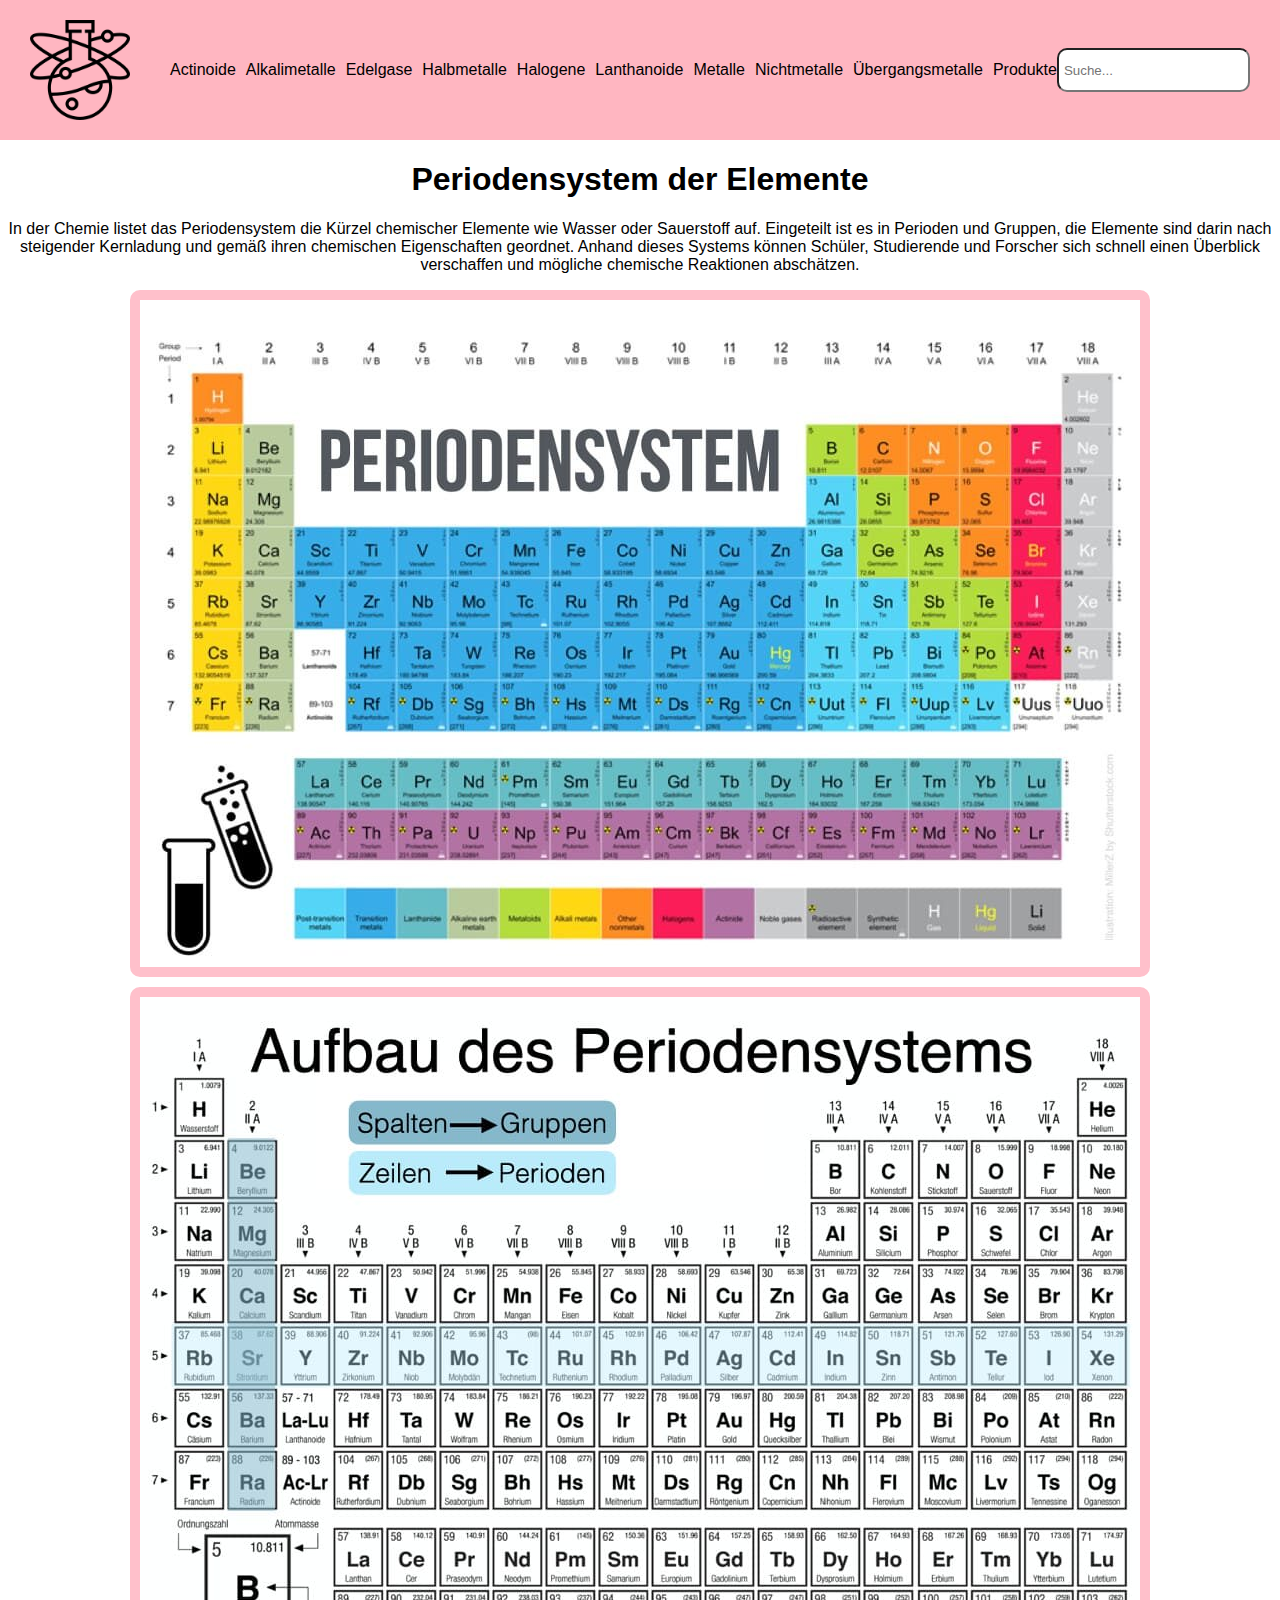
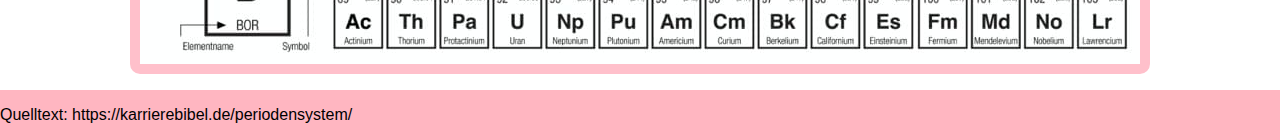
<file: index.html>
<!DOCTYPE html>
<html lang="de">

<head>
    <meta charset="UTF-8">
    <meta name="viewport" content="width=device-width, initial-scale=1.0">
    <link rel="stylesheet" href="style.css">
    <title>Periodensystem der Elemente</title>
</head>

<body>

    <header>
        <img src="./pic/logo.png" alt="Reagensglas mit Atom">
        <ul>
            <li><a href="./unterseiten/actinode.html">Actinoide</a></li>
            <li><a href="./unterseiten/alkalimetalle.html">Alkalimetalle</a></li>
            <li><a href="./unterseiten/edelgase.html">Edelgase</a></li>
            <li><a href="./unterseiten/halbmetalle.html">Halbmetalle</a></li>
            <li><a href="./unterseiten/halogene.html">Halogene</a></li>
            <li><a href="./unterseiten/lanthanoide.html">Lanthanoide</a></li>
            <li><a href="./unterseiten/metalle.html">Metalle</a></li>
            <li><a href="./unterseiten/nichtmetalle.html">Nichtmetalle</a></li>
            <li><a href="./unterseiten/übergangsmetalle.html">Übergangsmetalle</a></li>
            <li><a href="./unterseiten/produkte.html">Produkte</a></li>
        </ul>
        <input type="text" placeholder="Suche...">
    </header>

    <main>
        <h1>Periodensystem der Elemente</h1>

        <p>In der Chemie listet das Periodensystem die Kürzel chemischer Elemente wie Wasser oder Sauerstoff auf.
            Eingeteilt ist es in Perioden und Gruppen, die Elemente sind darin nach steigender Kernladung und gemäß
            ihren chemischen Eigenschaften geordnet. Anhand dieses Systems können Schüler, Studierende und Forscher sich
            schnell einen Überblick verschaffen und mögliche chemische Reaktionen abschätzen.</p>

        <figure>
            <img src="./pic/PSE.jpg" alt="Periodensystem der Elemente">

            <img src="./pic/Aufbau des PSE.jpg" alt="Aufbau des Periodensystem">
        </figure>


    </main>

    <footer>
        <p>Quelltext:
            https://karrierebibel.de/periodensystem/
        </p>
    </footer>

</body>

</html>
</file>
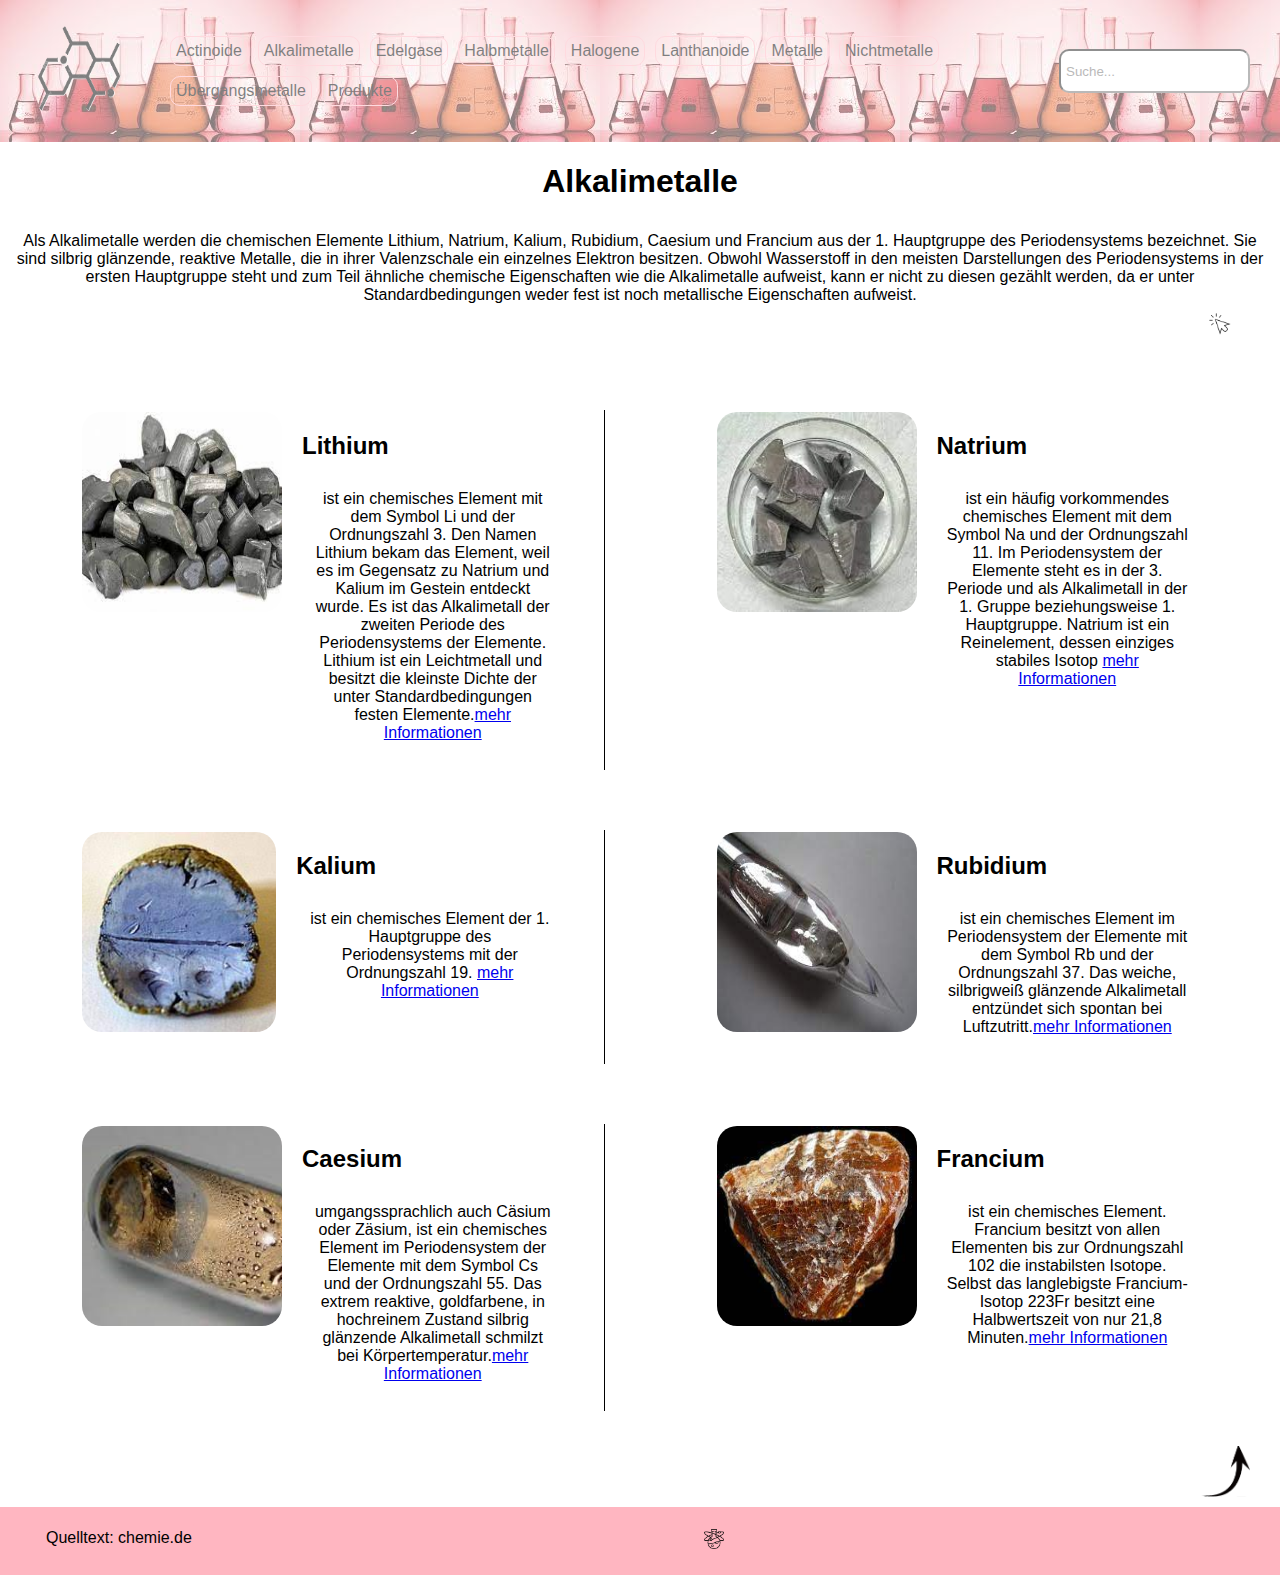
<file: unterseiten/alkalimetalle.html>
<!DOCTYPE html>
<html lang="de">

<head>
    <meta charset="UTF-8">
    <meta name="viewport" content="width=device-width, initial-scale=1.0">
    <link rel="stylesheet" href="../style.css">
    <link rel="stylesheet" href="./style1.css">
    <title>Alkalimetalle</title>
</head>

<body>
    <header>
        <a href="../index.html">
            <img src="../pic/verbindung.png" alt="start" width="50px">
        </a>
        <ul>
            <li><a href="actinode.html">Actinoide</a></li>
            <li><a href="alkalimetalle.html">Alkalimetalle</a></li>
            <li><a href="edelgase.html">Edelgase</a></li>
            <li><a href="halbmetalle.html">Halbmetalle</a></li>
            <li><a href="halogene.html">Halogene</a></li>
            <li><a href="lanthanoide.html">Lanthanoide</a></li>
            <li><a href="metalle.html">Metalle</a></li>
            <li><a href="nichtmetalle.html">Nichtmetalle</a></li>
            <li><a href="übergangsmetalle.html">Übergangsmetalle</a></li>
            <li><a href="produkte.html">Produkte</a></li>
        </ul>
        <input type="text" placeholder="Suche...">
    </header>

    <Main>
        <h1>Alkalimetalle</h1>
        <p>Als Alkalimetalle werden die chemischen Elemente Lithium, Natrium, Kalium, Rubidium, Caesium und Francium aus
            der 1. Hauptgruppe des Periodensystems bezeichnet. Sie sind silbrig glänzende, reaktive Metalle, die in
            ihrer Valenzschale ein einzelnes Elektron besitzen. Obwohl Wasserstoff in den meisten Darstellungen des
            Periodensystems in der ersten Hauptgruppe steht und zum Teil ähnliche chemische Eigenschaften wie die
            Alkalimetalle aufweist, kann er nicht zu diesen gezählt werden, da er unter Standardbedingungen weder fest
            ist noch metallische Eigenschaften aufweist.
            <a href="https://www.chemie.de/lexikon/Alkalimetalle.html" target="_blank"><img src="../pic/pfeil.png"
                    alt="Pfeil" width="40px"></a>
        </p>

        <div class="container">
            <div class="nebeneinander">
                <section class="border">
                    <img src="../pic/Lithium.jpeg" alt="Lithium">
                    <div>
                        <h2>Lithium</h2>
                        <p> ist ein chemisches Element mit dem Symbol Li und der Ordnungszahl 3. Den Namen Lithium bekam
                            das Element, weil es im Gegensatz zu Natrium und Kalium im Gestein entdeckt wurde. Es ist
                            das Alkalimetall der zweiten Periode des Periodensystems der Elemente. Lithium ist ein
                            Leichtmetall und besitzt die kleinste Dichte der unter Standardbedingungen festen
                            Elemente.<a href="https://www.chemie.de/lexikon/Lithium.html" target="_blank">mehr
                                Informationen</a>
                        </p>
                    </div>
                </section>

                <section>
                    <img src="../pic/Natrium.jpeg" alt="Natrium">
                    <div>
                        <h2>Natrium</h2>
                        <p> ist ein häufig vorkommendes chemisches Element mit dem Symbol Na und der Ordnungszahl 11. Im
                            Periodensystem der Elemente steht es in der 3. Periode und als Alkalimetall in der 1. Gruppe
                            beziehungsweise 1. Hauptgruppe. Natrium ist ein Reinelement, dessen einziges stabiles Isotop
                            <a href="https://www.chemie.de/lexikon/Natrium.html" target="_blank">mehr
                                Informationen</a>
                        </p>
                    </div>
                </section>
            </div>

            <div class="nebeneinander">
                <section class="border">
                    <img src="../pic/Kalium.jpeg" alt="Kalium">
                    <div>
                        <h2>Kalium</h2>
                        <p> ist ein chemisches Element der 1. Hauptgruppe des Periodensystems mit der Ordnungszahl 19.
                            <a href="https://www.chemie.de/lexikon/Kalium.html" target="_blank">mehr
                                Informationen</a>
                        </p>
                    </div>
                </section>

                <section>
                    <img src="../pic/rubidium.jpeg" alt="Rubidium">
                    <div>
                        <h2>Rubidium</h2>
                        <p> ist ein chemisches Element im Periodensystem der Elemente mit dem Symbol Rb und der
                            Ordnungszahl 37. Das weiche, silbrigweiß glänzende Alkalimetall entzündet sich spontan bei
                            Luftzutritt.<a href="https://www.chemie.de/lexikon/Rubidium.html" target="_blank">mehr
                                Informationen</a>
                        </p>
                    </div>
                </section>
            </div>

            <div class="nebeneinander">
                <section class="border">
                    <img src="../pic/Caesium.jpeg" alt="Caesium">
                    <div>
                        <h2>Caesium</h2>
                        <p> umgangssprachlich auch Cäsium oder Zäsium, ist ein chemisches Element im Periodensystem der
                            Elemente mit dem Symbol Cs und der Ordnungszahl 55. Das extrem reaktive, goldfarbene, in
                            hochreinem Zustand silbrig glänzende Alkalimetall schmilzt bei Körpertemperatur.<a
                                href="https://www.chemie.de/lexikon/Caesium.html" target="_blank">mehr
                                Informationen</a>
                        </p>
                    </div>
                </section>

                <section>
                    <img src="../pic/Francium.jpeg" alt="Francium">
                    <div>
                        <h2>Francium</h2>
                        <p> ist ein chemisches Element. Francium besitzt von allen Elementen bis zur Ordnungszahl 102
                            die instabilsten Isotope. Selbst das langlebigste Francium-Isotop 223Fr besitzt eine
                            Halbwertszeit von nur 21,8 Minuten.<a href="https://www.chemie.de/lexikon/Francium.html"
                                target="_blank">mehr
                                Informationen</a>
                        </p>
                    </div>
                </section>
            </div>

        </div>

        <a href="#top"><img src="../pic/pfeilnachoben.png" alt="zum Seitenanfang" width="50"></a>

    </Main>
    <footer>
        <ul>
            <li>Quelltext: chemie.de</li>
            <li><a href="../index.html" id="bottom"><img src="../pic/logo.png" alt="Home" width="20"></a></li>
        </ul>
    </footer>

</body>

</html>
</file>
<file: style.css>
body {
    font-family: Verdana, Geneva, Tahoma, sans-serif;
    margin: 0;
    padding: 0;
}

/* Header Anfang */
header {
    display: flex;
    justify-content: space-between;
    align-items: center;
    background-color: lightpink;
    padding: 20px 30px;
    height: auto;
}

header img {
    width: 100px;
    height: 100px;
    display: flex;
}

header img:hover {
    transform: scale(80%);
}

header ul {
    display: flex;
    list-style: none;
    gap: 10px;
}

li a {
    text-decoration: none;
    color: black;
}

header li:hover {
    transform: scale(1, 2);
}

header input {
    width: 200px;
    height: 30px;
    border-radius: 10px;
    padding: 5px;
}

/* Header Ende */

/* Main Anfang*/

h1 {
    text-align: center;
}

main p {
    text-align: center;
}

figure img {
    display: block;
    margin: auto;
    border: 10px solid pink;
    border-radius: 10px;
    margin-bottom: 10px;
}

/* footer */

footer {
    display: flex;
    background-color: lightpink;
}
</file>
<file: unterseiten/style1.css>
header {
    background-image: url(../pic/reagenzglaeser.jpeg);
    opacity: 0.5;
}

main p {
    padding: 10px;
}

ul {
    display: flex;
    list-style: none;
    gap: 20px;
    flex-wrap: wrap;
    width: 90%;
}

ul>li {
    border: 1px solid lightpink;
    border-radius: 10px;
    padding: 5px;
}

.container {
    margin: 5px 50px;
}

section {
    display: flex;
    justify-content: space-between;
    gap: 20px;
    margin-bottom: 50px;
    padding: 2px;
    margin: 30px;
}

.border {
    border-right: 1px solid black;
    padding-right: 40px;
}

section img {
    width: 200px;
    height: 200px;
    border-radius: 20px;
}

.nebeneinander {
    display: flex;
    justify-content: space-between;
    gap: 50px;
}

.nebeneinander section {
    width: 50%;
    margin: 30px;
}


main a img {
    display: block;
    margin-left: auto;
    margin-right: 30px;
    margin-bottom: 10px;
}


footer>ul {
    display: flex;
    list-style: none;
    gap: 500px;
}
</file>
